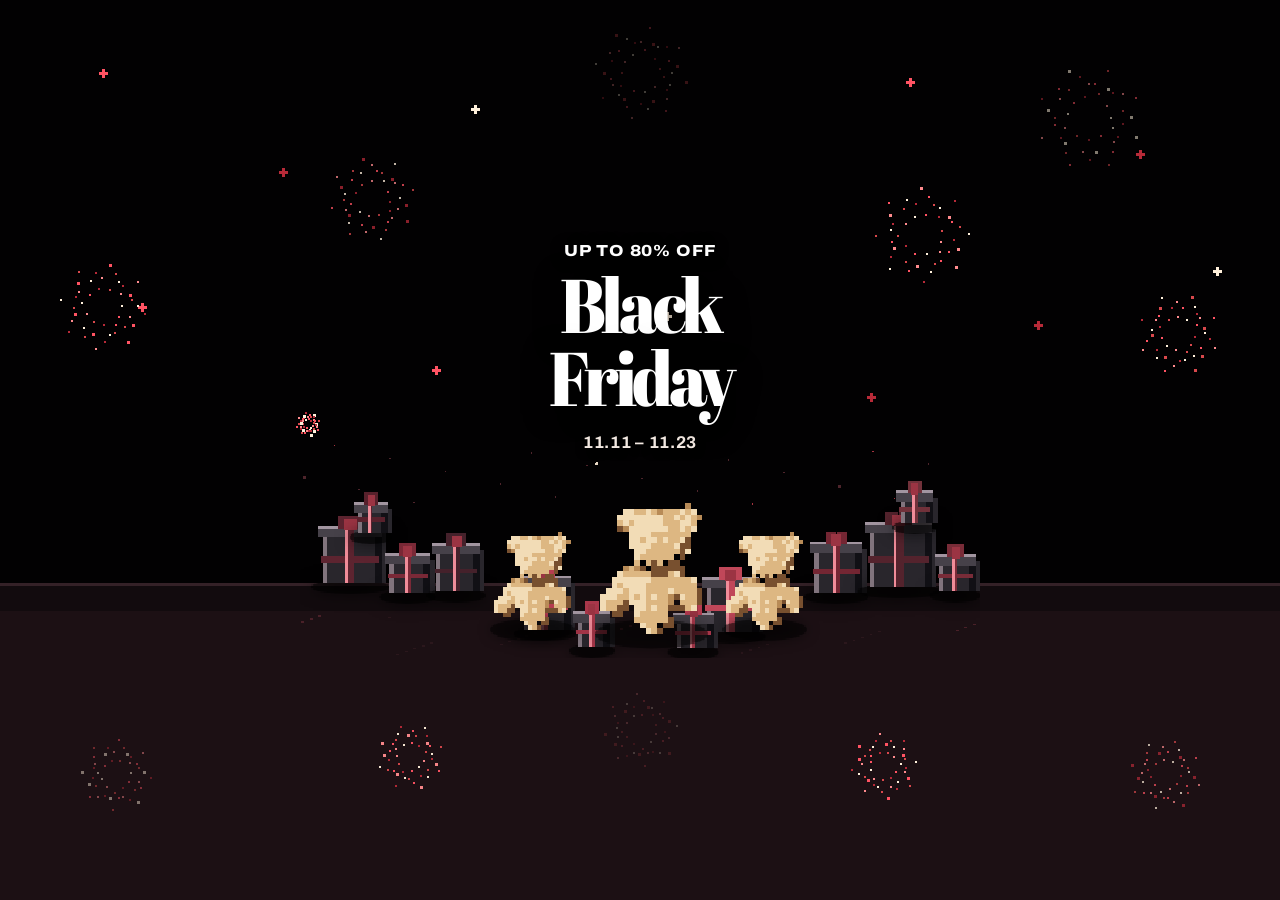
<file: 02-black-friday/key-visual.html>
<!doctype html><html lang="ko"><meta charset="utf-8"><meta name="viewport" content="width=device-width,initial-scale=1"><style>@import url("https://fonts.googleapis.com/css2?family=Abril+Fatface&family=Archivo:wdth,wght@100..125,700..900&display=swap");html,body{margin:0;background:#000;height:100%;overflow:hidden}#adlvBF,#adlvBF *{box-sizing:border-box}#adlvBF{--coral:#D8484C;--bg:#E8D8C5;height:100%;line-height:1.5;letter-spacing:-.03em}#adlvBF p,#adlvBF h1{margin:0;padding:0}#adlvBF .bfBanner{position:relative;display:flex;flex-direction:column;width:100%;overflow:hidden;background:#000}
#adlvBF .bfBanner canvas{position:absolute;inset:0;width:100%;height:100%;display:block}
#adlvBF .bfBanner .bfForegroundCanvas{z-index:5;pointer-events:none}
#adlvBF .bfBnText{position:relative;z-index:7;padding:clamp(48px,6vw,62px) 16px 0;text-align:center;color:#fff;pointer-events:none}
#adlvBF .bfBnLabel{font-family:'Archivo','Arial Black',Arial,sans-serif;font-stretch:112%;font-weight:800;font-size:clamp(11px,2.6vw,16px);letter-spacing:.06em;text-transform:uppercase;line-height:1.1;text-shadow:0 2px 14px rgba(0,0,0,.7)}
#adlvBF .bfBnTitle{margin:clamp(4px,1.2vw,8px) 0 0;font-family:'Abril Fatface','Playfair Display',Georgia,'Times New Roman',serif;font-weight:400;font-size:clamp(44px,13vw,76px);line-height:.96;letter-spacing:-.065em;color:#fff;text-shadow:0 4px 30px rgba(0,0,0,.65)}
#adlvBF .bfBnTitle span{display:block;transform:scaleX(.92);transform-origin:center}
#adlvBF .bfBnDate{margin-top:clamp(10px,2.6vw,16px);font-family:'Archivo',Arial,sans-serif;font-weight:700;font-size:clamp(13px,3.6vw,17px);letter-spacing:.04em;color:#f3e9e2;text-shadow:0 2px 10px rgba(0,0,0,.7)}
#adlvBF .bfBnClock{margin-top:clamp(6px,1.6vw,10px);font-size:clamp(15px,4.4vw,22px);font-weight:700;color:#fff;text-shadow:0 2px 14px rgba(0,0,0,.7);font-variant-numeric:tabular-nums}
#adlvBF .bfBnClock b{margin-left:.35em;font-family:'Archivo',Arial,sans-serif;font-stretch:112%;font-weight:900;color:var(--coral)}
#adlvBF .bfBnClock.soon b{color:var(--bg)}
#adlvBF .bfBnClock.done b{margin:0;color:var(--bg)}
#adlvBF .bfBnStage{position:relative;z-index:1;width:min(100%,680px);aspect-ratio:480/150;margin:clamp(-10px,-1.6vw,-4px) auto 0;pointer-events:none}

#adlvBF .bfBanner{height:100%;justify-content:center}#adlvBF .bfBnText{padding-top:0}#adlvBF .bfBnTitle{font-size:clamp(36px,12vw,76px)}#adlvBF .bfBnStage{flex-shrink:0}</style><div id="adlvBF"><section class="bfBanner" id="adlv-pixel-candle" aria-label="블랙프라이데이 배너. 픽셀 곰돌이와 선물상자, 폭죽 애니메이션">
    <canvas></canvas>
    <canvas class="bfForegroundCanvas" aria-hidden="true"></canvas>
    <div class="bfBnText">
      <p class="bfBnLabel">Up to 80% off</p>
      <h1 class="bfBnTitle"><span>Black</span><span>Friday</span></h1>
      <p class="bfBnDate" data-bn-date>11.11 – 11.23</p>
      
    </div>
    <div class="bfBnStage" aria-hidden="true"></div>
  </section></div><script>
(function(){
'use strict';

window.__adlvBear=[
'................C...',
'.....AABBABCBBBABA..',
'....AAAAAAAABBABABC.',
'....BABAAAAABBBAAB..',
'....DCAAAAAAABBABA..',
'......AAAABBBBBBB...',
'......AABAABABBAD...',
'......AAAABBBBADD...',
'.......AABBBBBBDA...',
'.......ABBBBBB.D....',
'.......B.BDB.DD.....',
'.....CBCD.DDDDDD....',
'....ABBBBBDDDBAD....',
'...AAAAAAABBBBBBBA..',
'...ABAAAABBBBBBBBB..',
'..AAABAAABBBBABBBBD.',
'.AAABBABABABBCDABBD.',
'.ABBBDAAABBBBC.BBBD.',
'.ABBDD.AABABBDDDBA..',
'...DD..ABBBBB.......',
'.......BBBBBBD......',
'........ABB.DD......',
'.........ABD........',
'....................'
];

var host=document.getElementById('adlv-pixel-candle');
if(!host||host.dataset.ready)return;
var canvas=host.querySelector('canvas'),ctx=canvas&&canvas.getContext('2d');
var fgCanvas=host.querySelector('.bfForegroundCanvas'),fgCtx=fgCanvas&&fgCanvas.getContext('2d');
var stage=host.querySelector('.bfBnStage');
if(!ctx||!stage)return;
host.dataset.ready='1';

var reduced=window.matchMedia&&window.matchMedia('(prefers-reduced-motion: reduce)').matches;
var RED='#B72A38',CREAM='#E8D8C5';
var start=performance.now(),running=false;

/* 480 x 300 장면 중 아래쪽 150줄(선물상자 + 곰)만 잘라서 사용 → 글씨와 곰 사이 거리를 좁힘 */
var CROP_Y=150,CROP_H=150;

var scene=document.createElement('canvas');scene.width=480;scene.height=300;
var fgScene=document.createElement('canvas');fgScene.width=480;fgScene.height=300;
var g=scene.getContext('2d');

function R(x,y,w,h,c){g.fillStyle=c;g.fillRect(Math.round(x),Math.round(y),Math.max(1,Math.round(w)),Math.max(1,Math.round(h)))}
function pixels(rows,x,y,u,p){for(var a=0;a<rows.length;a++)for(var b=0;b<rows[a].length;b++)if(p[rows[a][b]])R(x+b*u,y+a*u,u,u,p[rows[a][b]])}
function ease(n){n=Math.max(0,Math.min(1,n));return 1-Math.pow(1-n,3)}
function sparkle(x,y,c,s){s=Math.max(2,Math.round(s*.42));R(x-s/2,y,s,1,c);R(x,y-s/2,1,s,c)}

function bear(x,y,u){
  var p={A:'#F2DCB6',B:'#DDB782',C:'#B88B57',D:'#78502F'};
  g.save();
  g.fillStyle='rgba(0,0,0,.52)';g.shadowColor='rgba(0,0,0,.85)';g.shadowBlur=10*u/3;
  g.beginPath();g.ellipse(x+10*u,y+23*u,10*u,2.6*u,0,0,Math.PI*2);g.fill();
  g.restore();
  pixels(window.__adlvBear,x,y,u,p);
}
function gift(x,y,w,h,accent){
  g.save();
  g.fillStyle='rgba(0,0,0,.6)';g.shadowColor='#000';g.shadowBlur=11;
  g.beginPath();g.ellipse(x+w/2,y+h+3,w*.62,5,0,0,Math.PI*2);g.fill();g.restore();
  R(x+3,y+5,w,h-5,'#29262C');
  R(x+w-5,y+6,5,h-6,'#111015');
  R(x+3,y+5,3,h-5,'#81747D');
  R(x,y,w,8,'#464149');
  R(x,y,w,2,'#A295A0');
  R(x+w*.43,y+2,w*.14,h-2,accent);
  R(x+2,y+h*.52,w-4,Math.max(3,w*.1),accent);
  R(x+w*.43,y+2,2,h-2,'#F08C99');
  R(x+w*.3,y-7,w*.2,9,accent);
  R(x+w*.5,y-7,w*.2,9,accent);
  R(x+w*.4,y-5,w*.2,8,'#9B3443');
}

function paintScene(){
  g=scene.getContext('2d');g.clearRect(0,0,480,300);
  R(0,0,480,300,'#020102');
  for(var i=0;i<88;i++){var x=(i*173+19)%480,y=(i*67+11)%192;R(x,y,i%11===0?2:1,i%11===0?2:1,i%5===0?'#A6333F':'#4E242B')}
  for(var j=0;j<14;j++){var sx=(j*107+47)%480,sy=(j*53+20)%175;sparkle(sx,sy,j%3?RED:CREAM,j%4===0?7:4)}
  R(0,247,480,53,'#120B0E');R(0,247,480,2,'#342127');R(0,267,480,33,'#1C1014');
  for(var f=0;f<35;f++){R((f*79+13)%480,270+(f*19)%28,2,1,f%3?'#2B171C':'#4A2028')}
}
function paintForegroundScene(){
  g=fgScene.getContext('2d');g.clearRect(0,0,480,300);
  gift(13,207,45,40,'#5D2430');gift(60,226,32,28,'#7A2937');gift(93,219,34,34,'#45212B');
  gift(360,218,37,36,'#742633');gift(399,204,47,46,'#54232D');gift(448,227,29,26,'#792C38');
  gift(38,190,24,22,'#58212C');gift(421,182,26,23,'#71313A');
  gift(155,242,36,38,'#B63D50');gift(284,243,40,39,'#C04759');
  gift(193,267,26,25,'#A9374A');gift(263,268,29,25,'#B83C51');
  bear(134,211,3);bear(208,191,4);bear(298,211,3);
}
paintScene();paintForegroundScene();

var topStars=[[.08,.08],[.22,.19],[.37,.12],[.71,.09],[.89,.17],[.95,.3],[.11,.34],[.81,.36],[.52,.35],[.34,.41],[.68,.44]];
var bursts=[
  [.13,.10,36],[.50,.08,34],[.85,.13,38],
  [.29,.22,31],[.72,.26,35],[.08,.34,32],[.92,.37,34],
  [.24,.47,34],[.76,.49,36],[.50,.40,29],
  [.11,.59,32],[.89,.61,34],[.37,.64,30],[.64,.67,31],
  [.18,.76,29],[.81,.77,31],[.50,.81,27],
  [.09,.86,26],[.91,.86,26],[.32,.84,24],[.69,.85,24]
];
var fgKey='';

function draw(elapsed){
  var hr=host.getBoundingClientRect();
  var w=Math.max(1,hr.width),h=Math.max(1,hr.height),dpr=Math.min(window.devicePixelRatio||1,2);
  var cw=Math.round(w*dpr),ch=Math.round(h*dpr);
  if(canvas.width!==cw||canvas.height!==ch){canvas.width=cw;canvas.height=ch}
  ctx.setTransform(1,0,0,1,0,0);ctx.imageSmoothingEnabled=false;
  ctx.fillStyle='#020102';ctx.fillRect(0,0,cw,ch);

  /* 장면이 놓일 영역(스테이지) 좌표 */
  var sr=stage.getBoundingClientRect();
  var S={x:Math.round((sr.left-hr.left)*dpr),y:Math.round((sr.top-hr.top)*dpr),w:Math.round(sr.width*dpr),h:Math.round(sr.height*dpr)};

  /* 넓은 화면에서도 바닥이 끊기지 않게 좌우로 연장 */
  var k=S.h/CROP_H;
  var gy=Math.round(S.y+(247-CROP_Y)*k);
  ctx.fillStyle='#120B0E';ctx.fillRect(0,gy,cw,ch-gy);
  ctx.fillStyle='#342127';ctx.fillRect(0,gy,cw,Math.max(1,Math.round(2*k)));
  ctx.fillStyle='#1C1014';var gy2=Math.round(S.y+(267-CROP_Y)*k);ctx.fillRect(0,gy2,cw,ch-gy2);
  ctx.drawImage(scene,0,CROP_Y,480,CROP_H,S.x,S.y,S.w,S.h);

  /* 위쪽 별 */
  var unit=Math.max(1,Math.round(cw/450));
  topStars.forEach(function(d,i){
    ctx.fillStyle=i%3===0?'#FF5363':i%3===1?'#B72A38':'#FFF0DB';
    var px=Math.round(cw*d[0]),py=Math.round(ch*d[1]);
    ctx.fillRect(px-unit,py,unit*3,unit);ctx.fillRect(px,py-unit,unit,unit*3);
  });

  /* 화면 전체에 터지는 픽셀 폭죽 */
  var scale=Math.max(.8,Math.min(w,520)/390);
  bursts.forEach(function(b,i){
    var delay=(i*.23)%3.5;
    var age=reduced?1.0:((elapsed-delay+140)%3.5);
    if(age>1.65)return;
    var grow=ease(Math.min(1,age/.58));
    var fade=age<.75?1:Math.max(0,1-(age-.75)/.90);
    var radius=b[2]*dpr*grow*scale;
    var px=cw*b[0],py=ch*b[1];
    ctx.globalAlpha=fade;
    for(var q=0;q<32;q++){
      var ang=Math.PI*2*q/32+i*.19;
      var dist=radius*(q%4===0?1:q%3===0?.82:.68);
      ctx.fillStyle=['#FF5363','#D8484C','#FFF0DB','#B72A38','#FF8B8E'][((q+i)%5)];
      var dot=Math.max(2,Math.round(dpr*(q%5===0?3:2)));
      ctx.fillRect(Math.round(px+Math.cos(ang)*dist),Math.round(py+Math.sin(ang)*dist),dot,dot);
      if(q%3===0){
        var d2=Math.max(2,Math.round(dpr*1.5));
        ctx.fillRect(Math.round(px+Math.cos(ang)*dist*.52),Math.round(py+Math.sin(ang)*dist*.52),d2,d2);
      }
    }
    ctx.globalAlpha=1;
  });

  /* 전경(곰 + 선물상자) : 크기/위치가 바뀔 때만 다시 그림 */
  var key=[cw,ch,S.x,S.y,S.w,S.h].join('x');
  if(fgCtx&&fgKey!==key){
    fgKey=key;
    fgCanvas.width=cw;fgCanvas.height=ch;
    fgCtx.setTransform(1,0,0,1,0,0);fgCtx.imageSmoothingEnabled=false;fgCtx.clearRect(0,0,cw,ch);
    fgCtx.drawImage(fgScene,0,CROP_Y,480,CROP_H,S.x,S.y,S.w,S.h);
  }
}

function frame(now){
  if(!running)return;
  draw((now-start)/1000);
  requestAnimationFrame(frame);
}
function setRun(v){
  if(reduced)return;
  if(v&&!running){running=true;requestAnimationFrame(frame)}
  else if(!v){running=false}
}
function redraw(){draw(reduced?9:(performance.now()-start)/1000)}

redraw();
window.addEventListener('resize',redraw);
if(window.ResizeObserver)new ResizeObserver(redraw).observe(host);
if(document.fonts&&document.fonts.ready)document.fonts.ready.then(redraw);
if(!reduced){
  if('IntersectionObserver' in window){
    new IntersectionObserver(function(es){setRun(es[0].isIntersecting)},{threshold:.02}).observe(host);
  }else{setRun(true)}
}
})();
</script></html>
</file>
